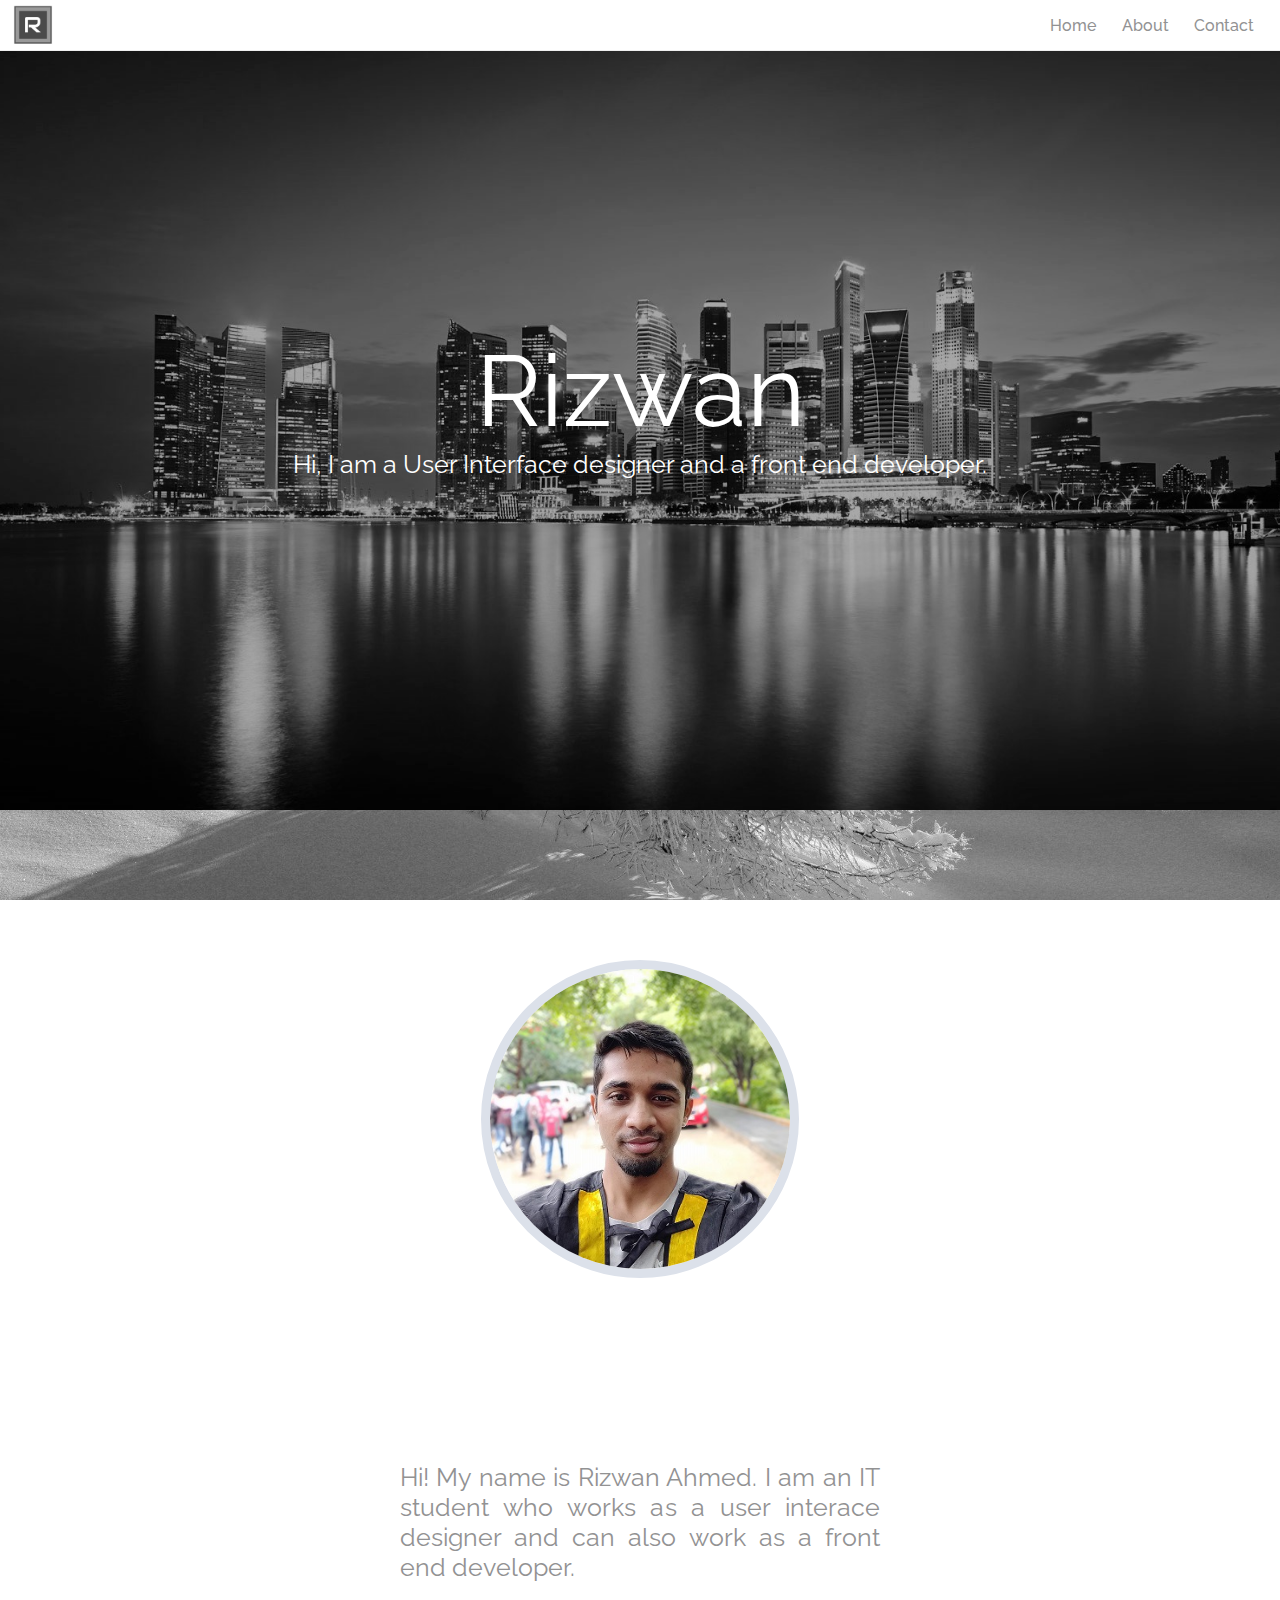
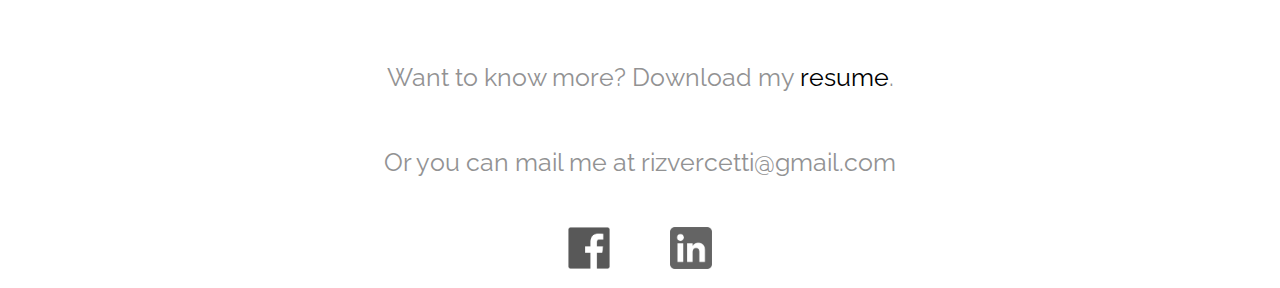
<file: index.html>
<!DOCTYPE html>
<html>
	<head>
		<script src="https://ajax.googleapis.com/ajax/libs/jquery/3.3.1/jquery.min.js"></script>
<script>
$(document).ready(function(){
  // Add smooth scrolling to all links
  $("a").on('click', function(event) {

    // Make sure this.hash has a value before overriding default behavior
    if (this.hash !== "") {
      // Prevent default anchor click behavior
      event.preventDefault();

      // Store hash
      var hash = this.hash;

      // Using jQuery's animate() method to add smooth page scroll
      // The optional number (800) specifies the number of milliseconds it takes to scroll to the specified area
      $('html, body').animate({
        scrollTop: $(hash).offset().top
      }, 800, function(){
   
        // Add hash (#) to URL when done scrolling (default click behavior)
        window.location.hash = hash;
      });
    } // End if
  });
});
</script>
		<link rel="stylesheet" href="index.css">
		<title>Rizwan</title>
	</head>
	<body>
		<!-- Header -->
		<header>
			<div id="logo">
				<img src="rlogo.png">
			</div>
			<div id="nav">
				<a href="#hero" class="nav-item">Home</a>
				<a href="#about" class="nav-item">About</a>
				<a href="#resume" class="nav-item">Contact</a>
			</div>
		</header>
		<!-- Header -->

		<!-- Body -->
		<div id="body">
			<div id="hero">
				<p id="hero-text" data-aos="fade-up">Rizwan</p>
				<p id="intro">Hi, I am a User Interface designer and a front end developer.</p>
			</div>
			<!-- About me-->
			<div id="about">
				<div id="mypic"><img class="mypic" src="my pic 2.jpg"></div>
				<p id="about-intro">Hi! My name is Rizwan Ahmed. I am an IT student who works as a user interace designer and can also work as a front end developer.</p>
				<div id="resume">
					<p>Want to know more? Download my <a id="resume-link" target="_blank" href="New resume.pdf"> resume</a>.</p>
				</div>
				<div><p id="contact">Or you can mail me at rizvercetti@gmail.com</p></div>
				<div id="logos">
					<a target="_blank" href="https://www.facebook.com/Riz.One96">
						<img class="socials" src="fblogo2.png">
					</a>
					<a target="_blank" href="https://www.linkedin.com/in/iamriz1">
						<img class="socials" src="linkedin-logo1.png">
					</a>
				</div>	
			</div>
		</div>
		<!-- Body -->

		<!-- Footer -->
		<footer>

		</footer>
		<!-- Footer -->
	</body>
</html>
</file>
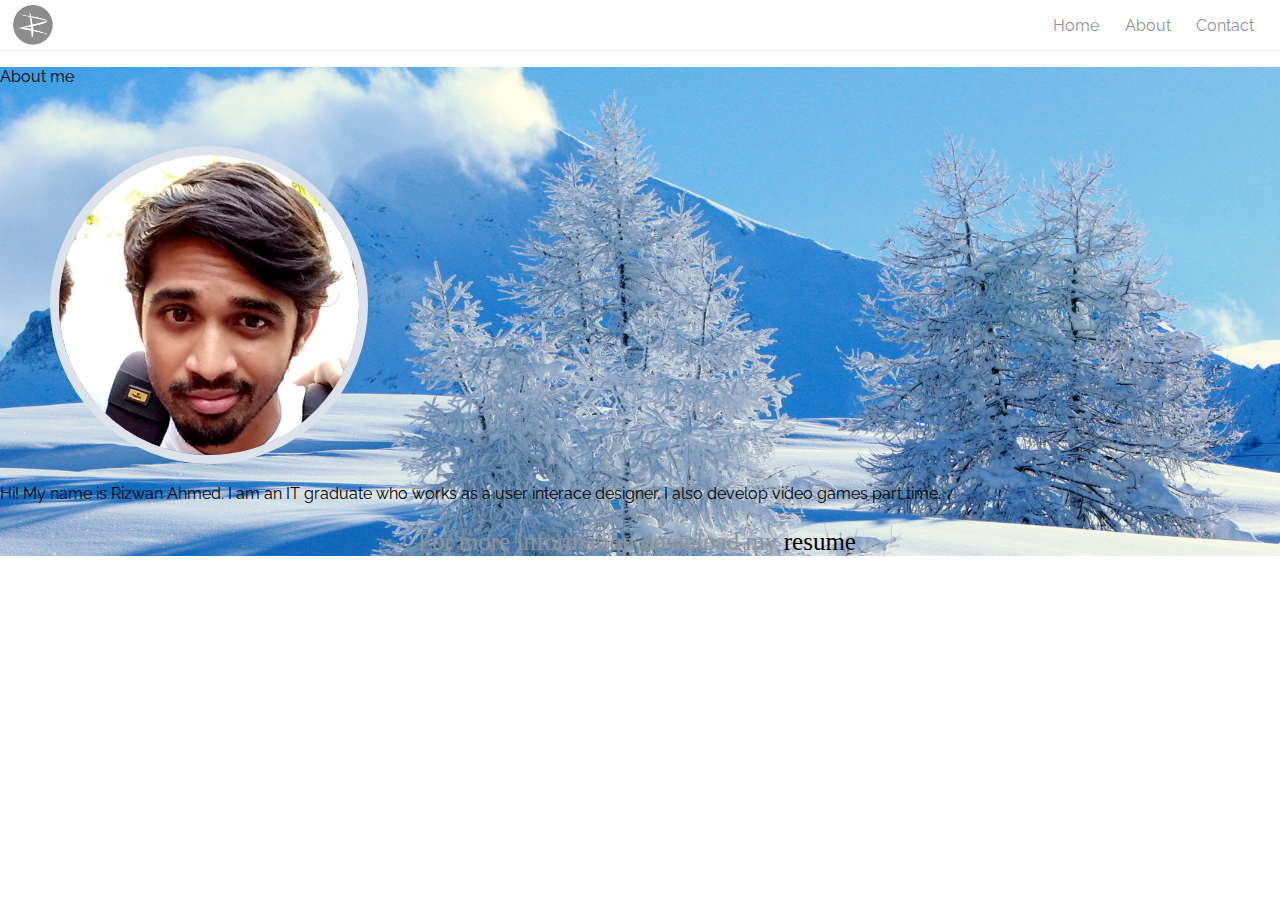
<file: about.html>
<!DOCTYPE html>
<html>
	<head>
		<link rel="stylesheet" href="about.css">
		<title>About — Rizwan</title>
	</head>
	<body>
		<header>
			<div id="logo">
				<img src="logo.jpg">
			</div>
			<div id="nav">
				<a href="index.html" class="nav-item">Home</a>
				<a href="about.html" class="nav-item">About</a>
				<a href="#" class="nav-item">Contact</a>
			</div>
		</header>

		<div id="body">
			<div id="hero">
				<p id="hero-text">About me</p>
				<div id="mypic"><img class="mypic" src="rizpic.jpg"></div>
				<p id="intro">Hi! My name is Rizwan Ahmed. I am an IT graduate who works as a user interace designer. I also develop video games part time.</p>
			<div id="resume"><p>For more information download my <a id="resume-link" target="_blank" href="#"> resume</a>.</p>
			</div>
			</div>
		</div>
		
		<footer>

		</footer>
	</body>
</html>
</file>
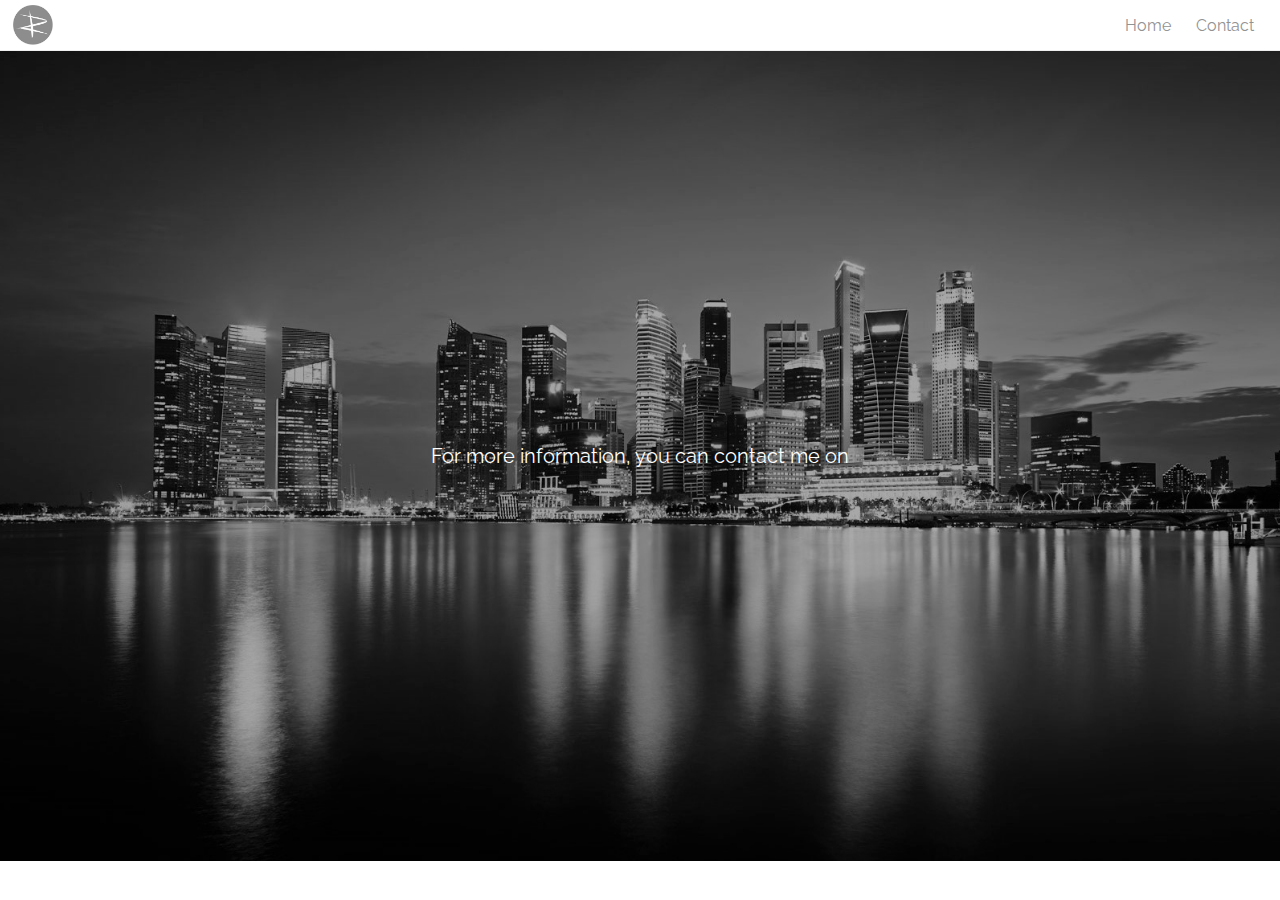
<file: contact.html>
<!DOCTYPE html>
<html>
	<head>
		<link rel="stylesheet" href="contact.css">
		<title>Rizwan</title>
	</head>
	<body>
		<!-- Header -->
		<header>
			<div id="logo">
				<img src="logo.jpg">
			</div>
			<div id="nav">
				<a href="index.html" class="nav-item">Home</a>
				<a href="contact.html" class="nav-item">Contact</a>
			</div>
		</header>
		<!-- Header -->

		<!-- Body -->
		<div id="body">
			<div id="hero">
				<p id="hero-text">For more information, you can contact me on</p>

			</div>
		</div>
		<!-- Body -->

		<!-- Footer -->
		<footer>

		</footer>
		<!-- Footer -->
	</body>
</html>
</file>
<file: index.css>
@import url('https://fonts.googleapis.com/css?family=Raleway:300,500,700');
body{
	margin: 0;
	padding: 0;
	font-family: Raleway;
	overflow-x: hidden;

}
header{
	margin: 0;
	padding: 0 1%;
	width: 98%;
	border-bottom: 1px solid #efefef;
	display: flex;
	flex-direction: row;
	justify-content: space-between;
	color: #333;
	position: fixed;
	background: white;
}
a{
	text-decoration: none;
	color: #929293;
}
#logo, #nav{
	display: flex;
	flex-direction: row;
	justify-content: space-around;
	align-items: center;
	font-weight: 500;
	color: #929293;
}

#logo img{
	height: 40px;
	width: 40px;
	padding: 5px 0;
}
.nav-item{
	margin: 0 1vw;
}
.nav-item:hover{
	text-decoration: underline;
}
#hero{
	background: url("background2.jpg") center/cover no-repeat fixed;
	height: 90vh;
	width: 100vw;
	display: flex;
	flex-direction: column;
	justify-content: center;
	align-items: center;
}
#hero-text{
	color: #fff;
	font-size: 100px;
	font-family: "Raleway";
	margin: 0;
}
#intro{
	color: #fff;
	font-family: "Raleway";
	font-size: 25px;
	margin: 0;
}
#about{
	background: url("snow7.jpg") center/cover no-repeat fixed;
	height: 90vh;
	width: 100vw;
	display: flex;
	flex-direction: column;
	align-items: center;
	margin: 0;
	padding: 0;
	overscroll-behaviour-y: none;
}
#about-intro{
	color: #929293;
	font-family: "Raleway";
	font-size: 25px;
	padding: 50px 300px 25px 300px;
	margin: 70px 100px 30px 100px;
	text-align: justify;

}
.mypic{
	height: 300px;
	width: 300px;
	border: 9px solid;
	border-radius: 50%;
	border-color: #dce1ea;
	margin-top: 90px;
	margin-bottom: 50px;

}
#mypic{
	margin: 60px 50px 10px 50px;

}
#resume{
	color: #929293;
	font-family: "Raleway";
	font-size: 25px;
	padding: 0;
	margin: 0;
	text-align: center;
}
#resume-link{
	color:#000;
	margin: 0;
	padding: 0;
}
#resume-link:hover{
	text-decoration: underline;
}
#contact{
	color: #929293;
	font-family: "Raleway";
	font-size: 25px;
	padding: 15px 25px 25px 25px;
	margin: 15px 25px 25px 25px;
	text-align: center;
}

#mystory{
	flex-direction: row;
	margin: auto;
	display: inline-block;
}

#mystory_title{
    float: left;
    width: 50%;
    align-items: center;
    font-size: 60px;
}

#mystory_content{
    width: 50%;
    float: right;
    align-items: center;
}

#line{
	width: 100%;
	margin-right: 10px;
	margin-left: 10px;
}
#logos{
	display: flex;
	flex-direction: row;
}
.socials{
	height: 42px;
	width: 42px;
	margin-right: 30px;
	margin-left: 30px;
	margin-bottom: 15px;
}
</file>
<file: about.css>
@import url('https://fonts.googleapis.com/css?family=Raleway:300,400,700');
body{
	margin: 0;
	padding: 0;
	font-family: Raleway;
}
header{
	margin: 0;
	padding: 0 1%;
	width: 98%;
	border-bottom: 1px solid #efefef;
	display: flex;
	flex-direction: row;
	justify-content: space-between;
	color: #333;
}
a{
	text-decoration: none;
	color: #929293;
}
#logo, #nav{
	display: flex;
	flex-direction: row;
	justify-content: space-around;
	align-items: center;
	font-weight: 400;
}
#logo img{
	height: 40px;
	width: 40px;
	padding: 5px 0;
}
.nav-item{
	margin: 0 1vw;
}
.nav-item:hover{
	text-decoration: underline;
}
#about{
	height: 90vh;
	width: 100vw;
	display: flex;
	flex-direction: column;
	justify-content: top;
	align-items: center;
}
#about-text{
	color: #fff;
	font-size: 100px;
	font-family: "Segoe UI";
	margin: 0;
	padding: 0;
}
#about-intro{
	color: #929293;
	font-family: "Segoe UI";
	font-size: 25px;
	padding: 25px 300px 25px 300px;
	margin: 30px 60px 30px 60px;
	text-align: justify;
}
#resume{
	color: #929293;
	font-family: "Segoe UI";
	font-size: 25px;
	padding: 0;
	margin: 0;
	text-align: center;
}
#resume-link{
	color:#000;
}
#resume-link:hover{
	text-decoration: underline;
}
.mypic{
	height: 300px;
	width: 300px;
	border: 9px solid;
	border-radius: 50%;
	border-color: #dce1ea;
}
#mypic{
	margin: 60px 50px 10px 50px;
}
#body{
	background: url("snow.jpg") center/cover no-repeat fixed;
}
</file>
<file: contact.css>
@import url('https://fonts.googleapis.com/css?family=Raleway:300,400,700');
body{
	margin: 0;
	padding: 0;
	font-family: Raleway;
	overflow-x: hidden;

}
header{
	margin: 0;
	padding: 0 1%;
	width: 98%;
	border-bottom: 1px solid #efefef;
	display: flex;
	flex-direction: row;
	justify-content: space-between;
	color: #333;
}
a{
	text-decoration: none;
	color: #929293;
}
#logo, #nav{
	display: flex;
	flex-direction: row;
	justify-content: space-around;
	align-items: center;
	font-weight: 400;
	color: #929293;
}
#logo img{
	height: 40px;
	width: 40px;
	padding: 5px 0;
}
.nav-item{
	margin: 0 1vw;
}
.nav-item:hover{
	text-decoration: underline;
}
#hero{
	background: url("background2.jpg") center/cover no-repeat fixed;
	height: 90vh;
	width: 100vw;
	display: flex;
	flex-direction: column;
	justify-content: center;
	align-items: center;
}
#hero-text{
	color: #fff;
	font-size: 20px;
	font-family: "Raleway";
	margin: 0;
}
#intro{
	color: #fff;
	font-family: "Raleway";
	font-size: 25px;
	margin: 0;
}
#about{
	background: url("snow5.jpg") center/cover no-repeat fixed;
	height: 90vh;
	width: 100vw;
	display: flex;
	flex-direction: column;
	justify-content: top;
	align-items: center;
	margin: 0;
	padding: 0;
	overscroll-behaviour-y: none;
}
#about-intro{
	color: #929293;
	font-family: "Raleway";
	font-size: 25px;
	padding: 50px 300px 25px 300px;
	margin: 70px 100px 30px 100px;
	text-align: justify;

}
.mypic{
	height: 300px;
	width: 300px;
	border: 9px solid;
	border-radius: 50%;
	border-color: #dce1ea;
	margin-top: 90px;
	margin-bottom: 50px;

}
#mypic{
	margin: 60px 50px 10px 50px;

}
#resume{
	color: #929293;
	font-family: "Raleway";
	font-size: 25px;
	padding: 0;
	margin: 0;
	text-align: center;
}
#resume-link{
	color:#000;
	margin: 0;
	padding: 0;
}
#resume-link:hover{
	text-decoration: underline;
}
</file>
